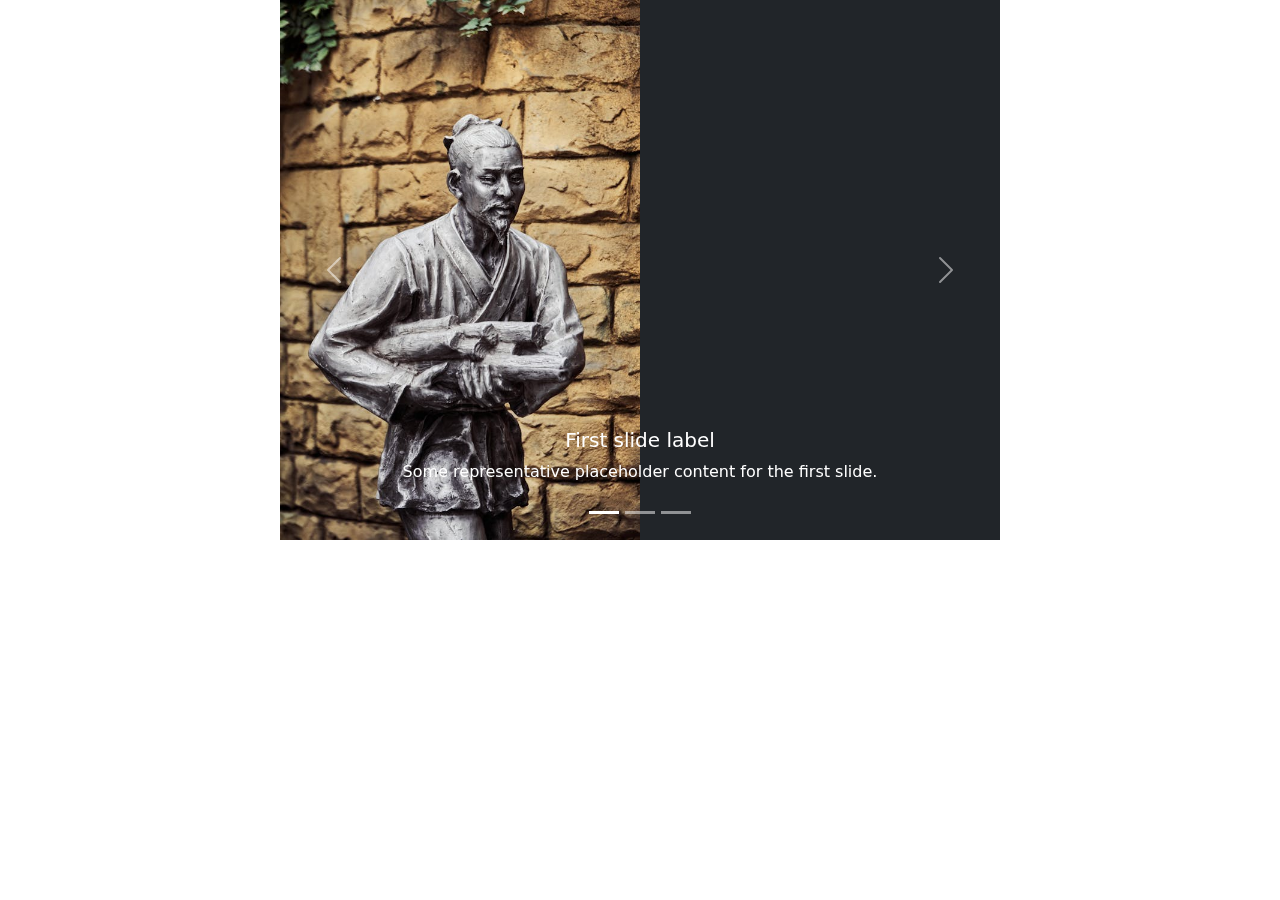
<file: modulo-3/algo extra/index.html>
<!DOCTYPE html>
<html lang="en">
<head>
    <meta charset="UTF-8">
    <meta name="viewport" content="width=device-width, initial-scale=1.0">
    <title>Um extra</title>
    <link href="https://cdn.jsdelivr.net/npm/bootstrap@5.3.3/dist/css/bootstrap.min.css" rel="stylesheet" integrity="sha384-QWTKZyjpPEjISv5WaRU9OFeRpok6YctnYmDr5pNlyT2bRjXh0JMhjY6hW+ALEwIH" crossorigin="anonymous">
</head>
<body style="display: flex;  justify-content: center; height: 100vh; ">
    <div style="height: 340px; max-height: 520; width: 720px; max-width: 1080;">
        <div id="carouselExampleCaptions" class="carousel slide bg-dark">
            <div class="carousel-indicators">
            <button type="button" data-bs-target="#carouselExampleCaptions" data-bs-slide-to="0" class="active" aria-current="true" aria-label="Slide 1"></button>
            <button type="button" data-bs-target="#carouselExampleCaptions" data-bs-slide-to="1" aria-label="Slide 2"></button>
            <button type="button" data-bs-target="#carouselExampleCaptions" data-bs-slide-to="2" aria-label="Slide 3"></button>
            </div>
            <div class="carousel-inner">
                <div class="carousel-item active">
                    <img src="./assets/img/image1.png" class="d-block w-50  " alt="...">
                    <div class="carousel-caption d-none d-md-block">
                    <h5>First slide label</h5>
                    <p>Some representative placeholder content for the first slide.</p>
                    </div>
                </div>
                <div class="carousel-item">
                    <img src="./assets/img/image2.png" class="d-block w-100" alt="...">
                    <div class="carousel-caption d-none d-md-block">
                    <h5>Second slide label</h5>
                    <p>Some representative placeholder content for the second slide.</p>
                    </div>
                </div>
                <div class="carousel-item">
                    <img src="./assets/img/image3.png" class="d-block w-100" alt="...">
                    <div class="carousel-caption d-none d-md-block">
                    <h5>Third slide label</h5>
                    <p>Some representative placeholder content for the third slide.</p>
                    </div>
                </div>
            </div>
            <button class="carousel-control-prev" type="button" data-bs-target="#carouselExampleCaptions" data-bs-slide="prev">
            <span class="carousel-control-prev-icon" aria-hidden="true"></span>
            <span class="visually-hidden">Previous</span>
            </button>
            <button class="carousel-control-next" type="button" data-bs-target="#carouselExampleCaptions" data-bs-slide="next">
            <span class="carousel-control-next-icon" aria-hidden="true"></span>
            <span class="visually-hidden">Next</span>
            </button>
        </div>
    </div>


    <script src="https://cdn.jsdelivr.net/npm/bootstrap@5.3.3/dist/js/bootstrap.bundle.min.js" integrity="sha384-YvpcrYf0tY3lHB60NNkmXc5s9fDVZLESaAA55NDzOxhy9GkcIdslK1eN7N6jIeHz" crossorigin="anonymous"></script>

</body>
</html>
</file>
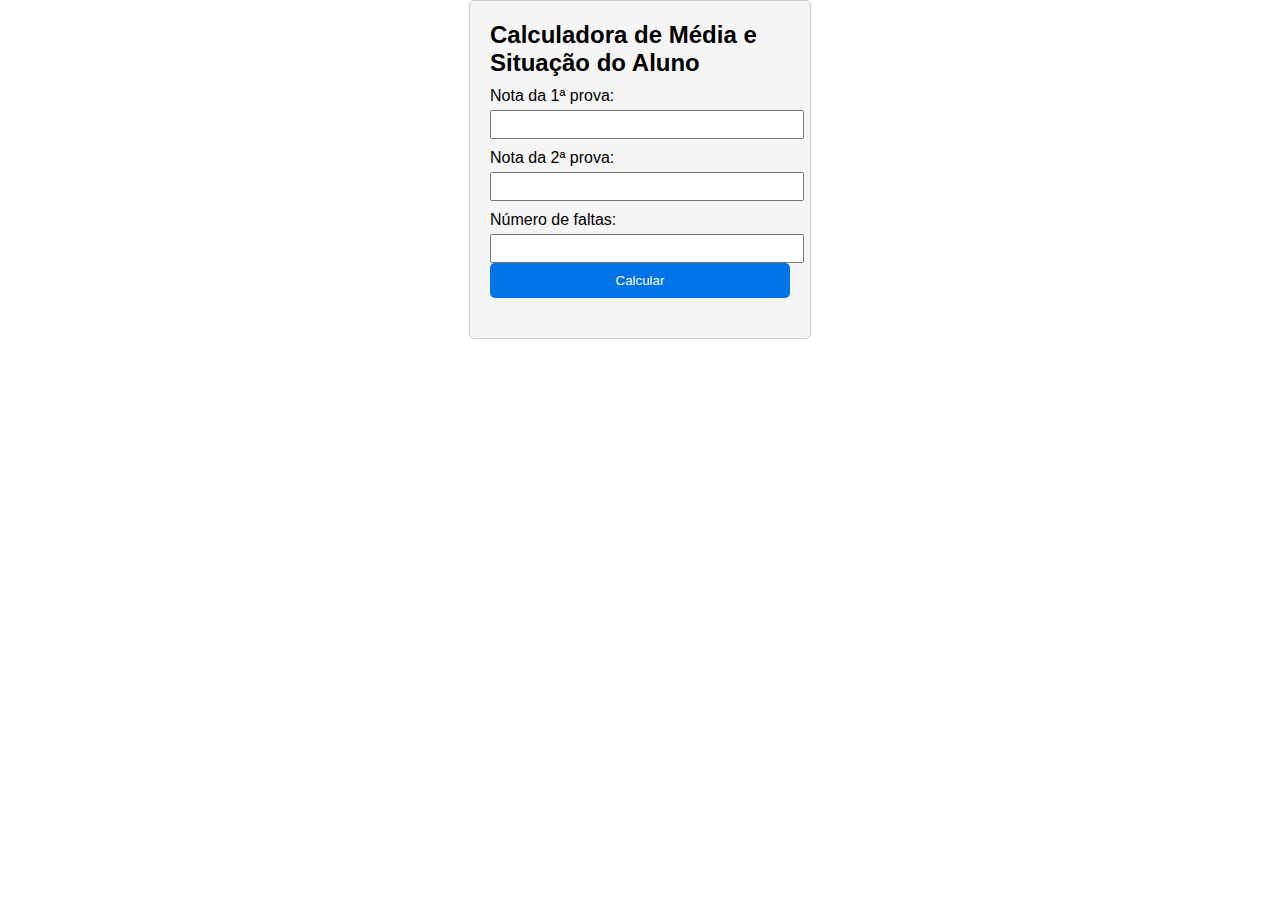
<file: modulo-2/ex1/ex1.html>
<!DOCTYPE html>
<html lang="pt-br">
  <head>
    <meta charset="UTF-8" />
    <meta name="viewport" content="width=device-width, initial-scale=1.0" />
    <title>Exercicio 1</title>
    <link rel="stylesheet" href="ex1.css" />
  </head>
  <body>
    <div class="container">
      <h2>Calculadora de Média e Situação do Aluno</h2>
      <form id="formulario">
        <label for="nota1">Nota da 1ª prova:</label>
        <input type="text" id="nota1" required />
        <label for="nota2">Nota da 2ª prova:</label>
        <input type="text" id="nota2" required />
        <label for="faltas">Número de faltas:</label>
        <input type="text" id="faltas" required />
        <button type="button" onclick="calcularMediaESituacao()">
          Calcular
        </button>
      </form>
      <div id="resultado"></div>
    </div>
  </body>
  <script src="ex1.js"></script>
</html>
</file>
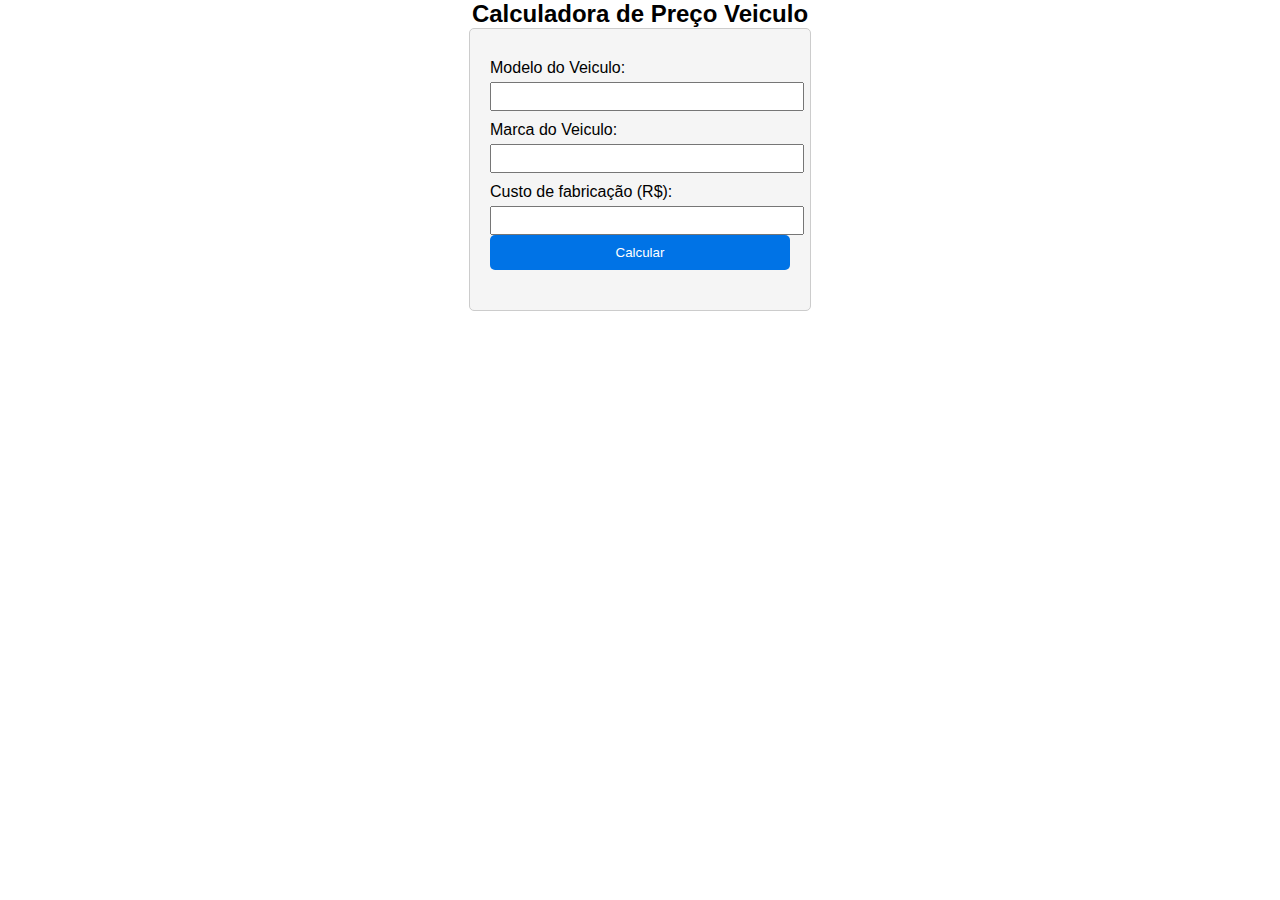
<file: modulo-2/ex2/ex2.html>
<!DOCTYPE html>
<html lang="pt-br">
<head>
    <meta charset="UTF-8">
    <meta name="viewport" content="width=device-width, initial-scale=1.0">
    <title>Exercicio 2</title>
    <script src="ex2.js"></script>
    <link rel="stylesheet" href="ex2.css">
</head>
<body>
    <h2>Calculadora de Preço Veiculo</h2>
    <form class="container">
        <label for="modelo">Modelo do Veiculo: </label>
        <input type="text" id="modelo" required> </br>

        <label for="marca">Marca do Veiculo: </label>
        <input type="text" id="marca" required> </br>

        <label for="custoFabricacao">Custo de fabricação (R$): </label>
        <input type="text" id="custoFabricacao" required> </br>

        <button type="button" onclick="carros()">Calcular</button>
        <div id="resultado"></div>
    </form>


    
</body>
</html>
</file>
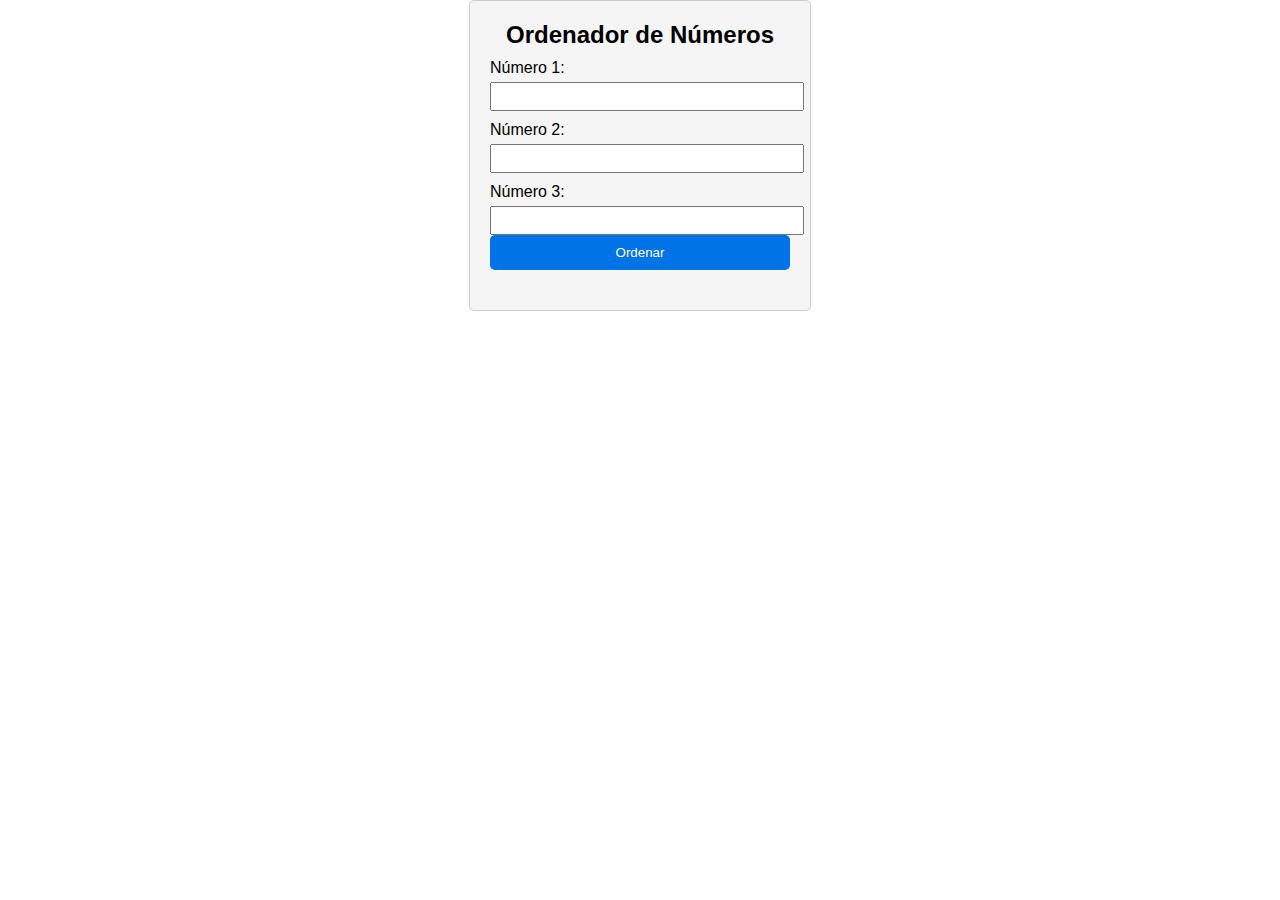
<file: modulo-2/ex3/ex3.html>
<!DOCTYPE html>
<html lang="pt-br">
  <head>
    <meta charset="UTF-8" />
    <meta name="viewport" content="width=device-width, initial-scale=1.0" />
    <title>Exercicio 3</title>
    <link rel="stylesheet" href="ex3.css" />
    <script src="ex3.js"></script>
  </head>
  <body>
    <div class="container">
        <h2>Ordenador de Números</h2>
        <form id="formulario">
            <label for="num1">Número 1: </label>
            <input type="text" id="num1" required>

            <label for="num2">Número 2: </label>
            <input type="text" id="num2" required>

            <label for="num3">Número 3: </label>
            <input type="text" id="num3" required>

            <button type="button" onclick="ordenarNumero()">Ordenar</button>
        </form>
        <div id="resultado">

        </div>
    </div>
  </body>
</html>
</file>
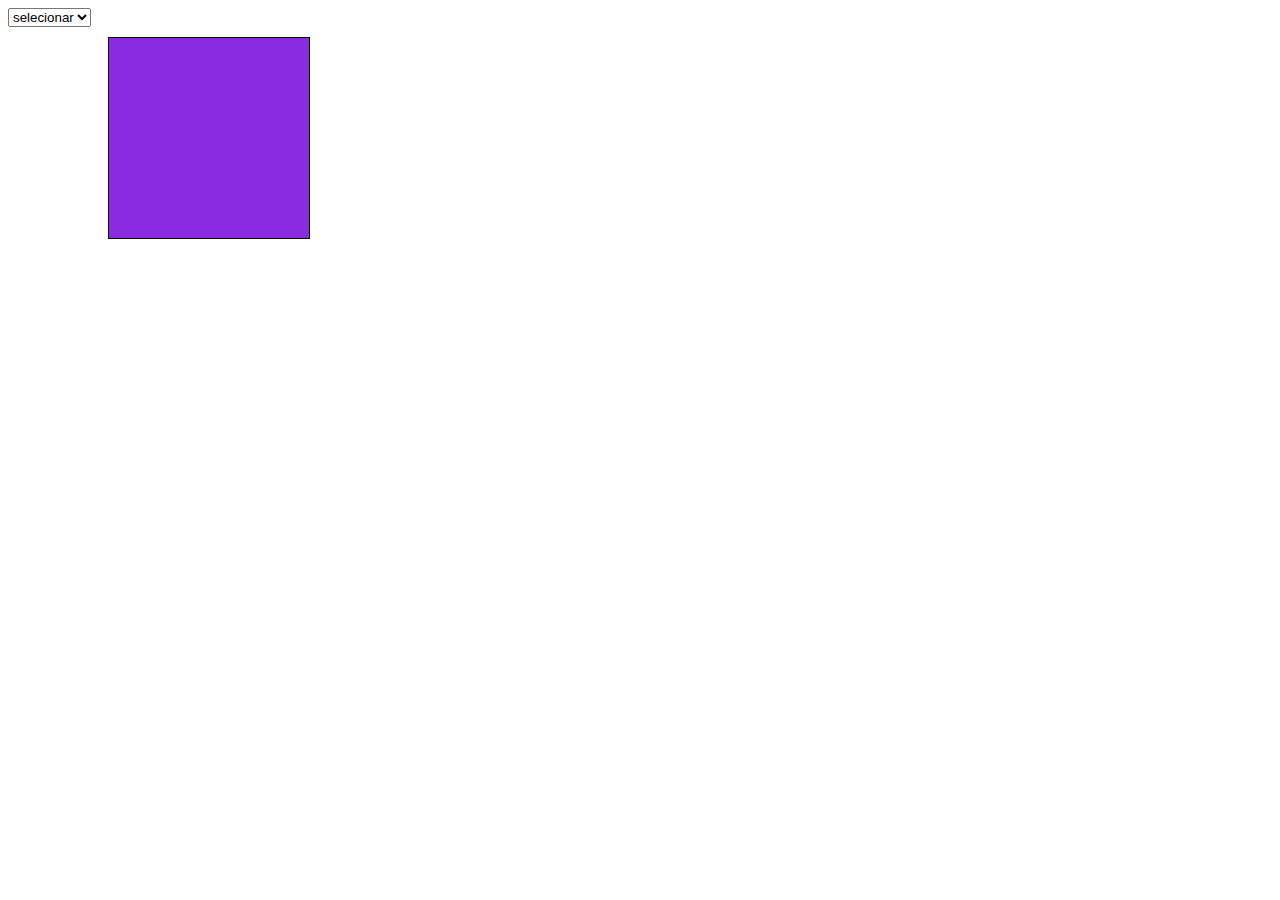
<file: modulo-3/ex1/ex1.html>
<!DOCTYPE html>
<html lang="pt-br">
<head>
    <meta charset="UTF-8">
    <meta name="viewport" content="width=device-width, initial-scale=1.0">
    <title>ex1</title>
</head>
<body>
    <select id="selecionarCor">
        <option value="" disabled selected>selecionar</option>
        <option value="pink">rosa</option>
        <option value="lightblue">azul claro</option>
        <option value="green">verde</option>
    </select>
    <div id="divCor" style="background-color: blueviolet; width: 200px; height: 200px; border: 1px solid; margin: 10px 2px 0px 100px;"></div>
    <script >

        const corSelecionada = document.getElementById("selecionarCor");
        const divCor = document.getElementById("divCor");

        corSelecionada.addEventListener('change', () => {
            divCor.style.backgroundColor = corSelecionada.value
        })
    </script>
</body>
</html>
</file>
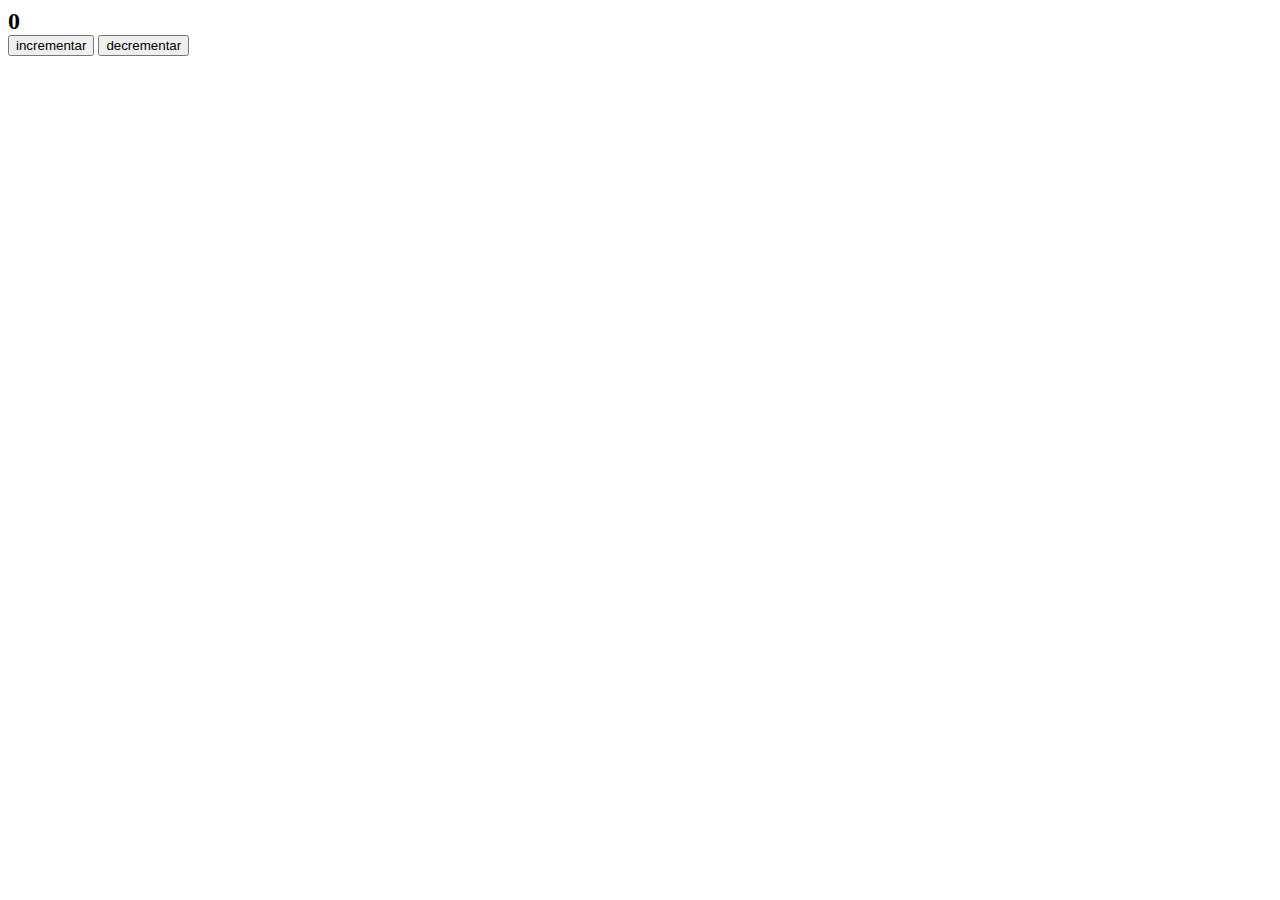
<file: modulo-3/ex2/ex2.html>
<!DOCTYPE html>
<html lang="pt-br">
<head>
    <meta charset="UTF-8">
    <meta name="viewport" content="width=device-width, initial-scale=1.0">
    <title>ex2</title>
</head>

<body>
    <div id="num" style="font-size: 24px; font-weight: bold;">0</div>
    <button id="incrementar">incrementar</button>
    <button id="decrementar">decrementar</button>

    <script>
        let cont = 0
        const numD = document.getElementById("num")
        
        function verificador(){
            numD.textContent = cont
            numD.style.color = cont %2 === 0 ? 'blue' : 'green'
        }

        document.getElementById('incrementar').addEventListener('click', () =>{
            cont++
            verificador()
        })

        document.getElementById('decrementar').addEventListener('click', () =>{
            cont--
            verificador()
        })
        
    </script>
</body>
</html>
</file>
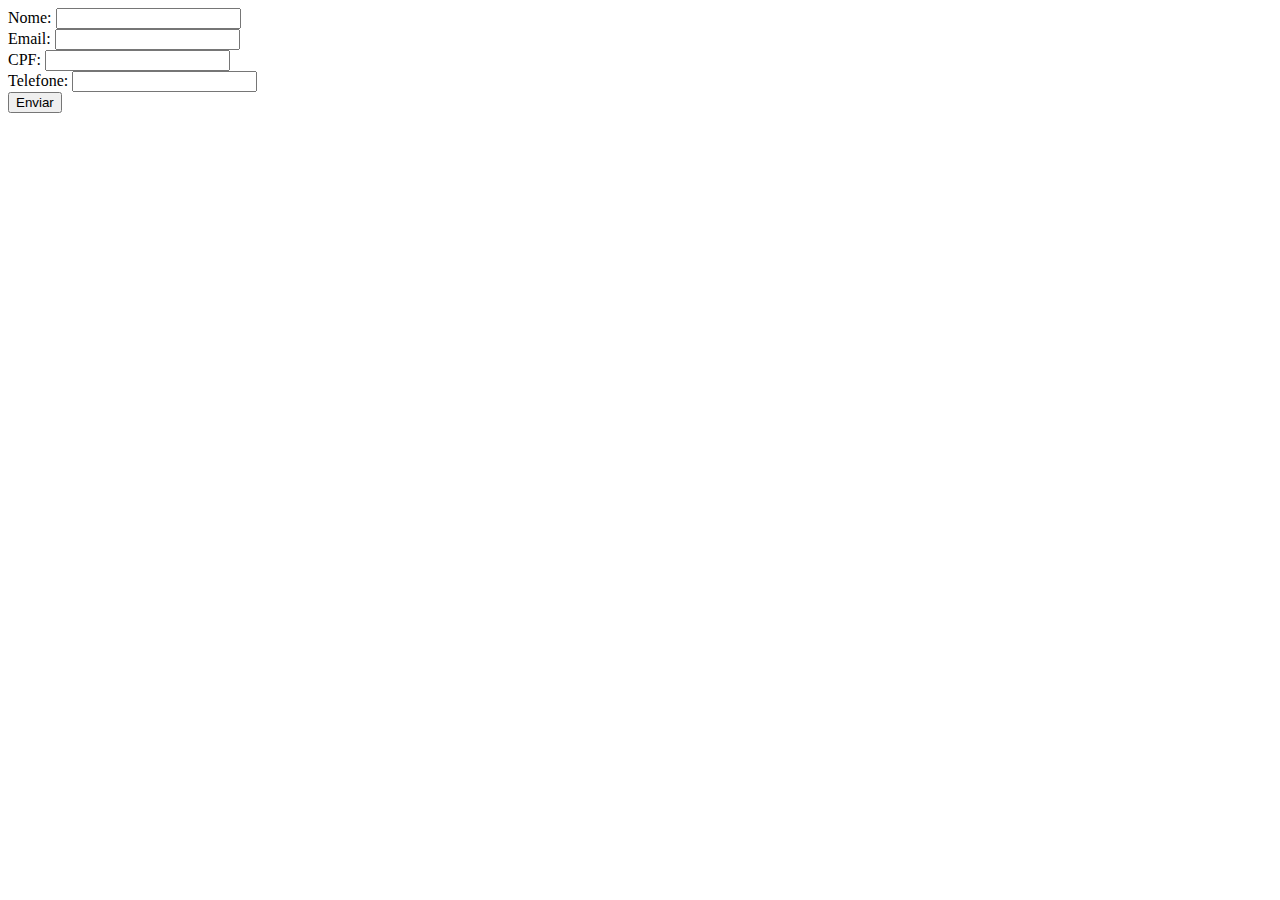
<file: modulo-3/ex4/ex4.html>
<!DOCTYPE html>
<html lang="en">
<head>
    <meta charset="UTF-8">
    <meta name="viewport" content="width=device-width, initial-scale=1.0">
    <title>ex4</title>
</head>
<body>
    <form id="formu">
        <label for="nome">Nome:</label>
        <input type="text" id="nome" required><br>

        <label for="email">Email:</label>
        <input type="email" id="email" required><br>

        <label for="cpf">CPF:</label>
        <input type="text" id="cpf" maxlength="11" minlength="11" required></input><br>

        <label for="telefone">Telefone:</label>
        <input type="tel" id="telefone" maxlength="9" minlength="8" required><br>
     

        <button type="button" id="enviar">Enviar</button>
    </form>
    <span id="resultado" style="color: red;"></span>

    <script>
        document.getElementById('enviar').addEventListener('click', () => {
            let nome = document.getElementById('nome').value.trim()
            let email = document.getElementById('email').value.trim()
            let cpf = document.getElementById('cpf').value.trim()
            let telefone = document.getElementById('telefone').value.trim()
            const resultado = document.getElementById('resultado')
            
            let err = ''

            if( nome.split(' ').length < 2) err += 'Nome inválido. '
            if( !email.includes('@')) err += 'Email inválido. '
            if( cpf.length != 11) err += 'CPF inválido. '
            if( telefone.length < 8 || telefone.length > 9) err += 'Telefone inválido. '

            resultado.innerHTML = err || 'Dados enviados com sucesso.'
            setTimeout(() => {
                document.getElementById('resultado').innerHTML = ''
            }, 5000)
        })
    </script>
</body>
</html>
</file>
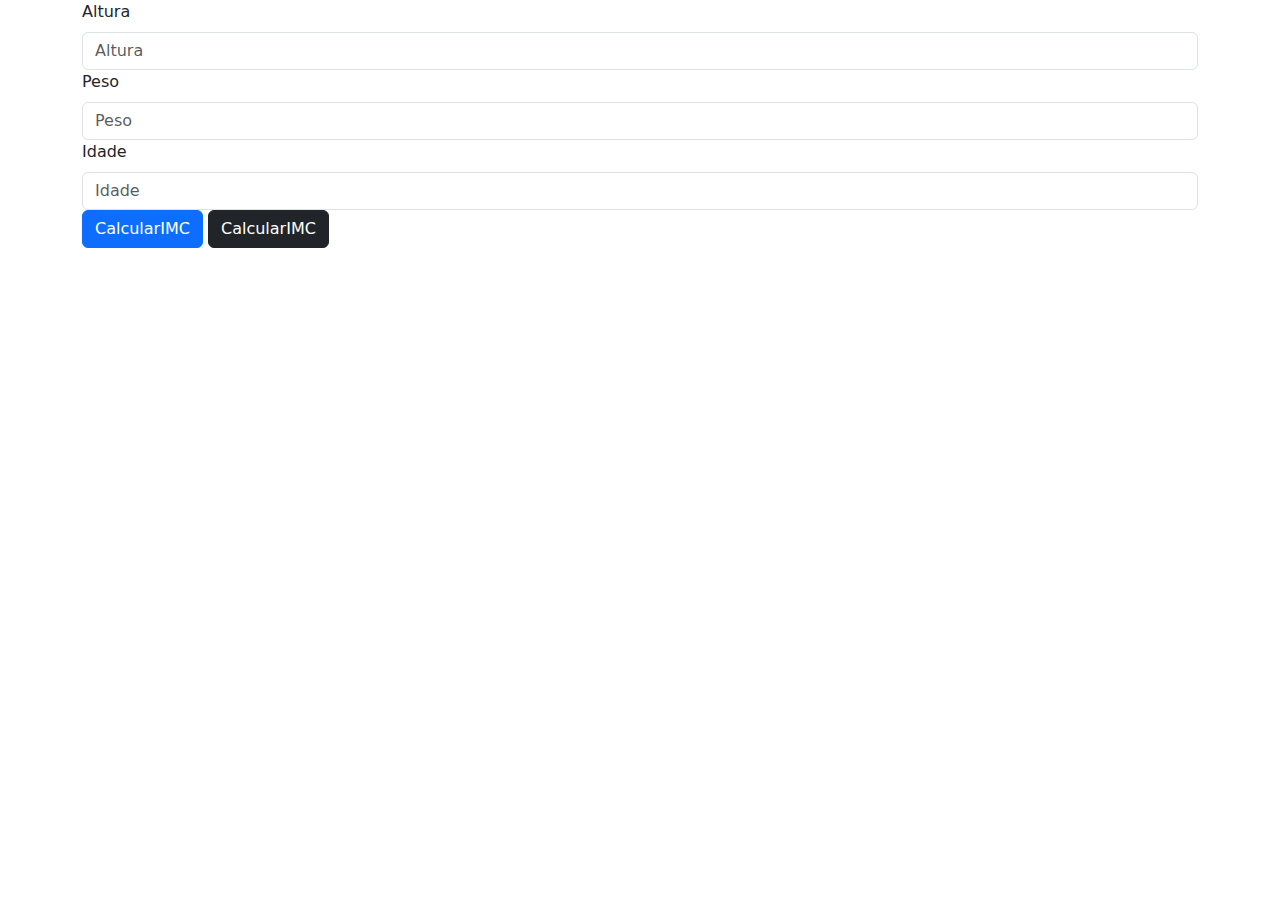
<file: modulo-2/list2/ex1/ex1.html>
<!DOCTYPE html>
<html lang="en">
<head>
    <meta charset="UTF-8">
    <meta name="viewport" content="width=device-width, initial-scale=1.0">
    <title>Exercicio 1</title>
    <link href="https://cdn.jsdelivr.net/npm/bootstrap@5.3.3/dist/css/bootstrap.min.css" rel="stylesheet" integrity="sha384-QWTKZyjpPEjISv5WaRU9OFeRpok6YctnYmDr5pNlyT2bRjXh0JMhjY6hW+ALEwIH" crossorigin="anonymous">
</head>
<body>
    <div class="container">
        
            <label for="altura" class="form-label">Altura</label>
            <input type="text"  id="altura" class="form-control" placeholder="Altura"></input>
            <label for="altura" class="form-label" >Peso</label>
            <input type="text" id="peso" class="form-control" placeholder="Peso"></input>
            <label for="altura" class="form-label" >Idade</label>
            <input type="text" id="idade" class="form-control" placeholder="Idade"></input>
            <button class="btn btn-primary" onclick="calcularIMC()">CalcularIMC</button>
            <button class="btn btn-dark" onclick="situacao(calcularIMC())">CalcularIMC</button>
    
        <span id="resultado"></span>
    </div>
    <script src="js.js"></script>
    <script src="https://cdn.jsdelivr.net/npm/bootstrap@5.3.3/dist/js/bootstrap.bundle.min.js" integrity="sha384-YvpcrYf0tY3lHB60NNkmXc5s9fDVZLESaAA55NDzOxhy9GkcIdslK1eN7N6jIeHz" crossorigin="anonymous"></script>
</body>
</html>
</file>
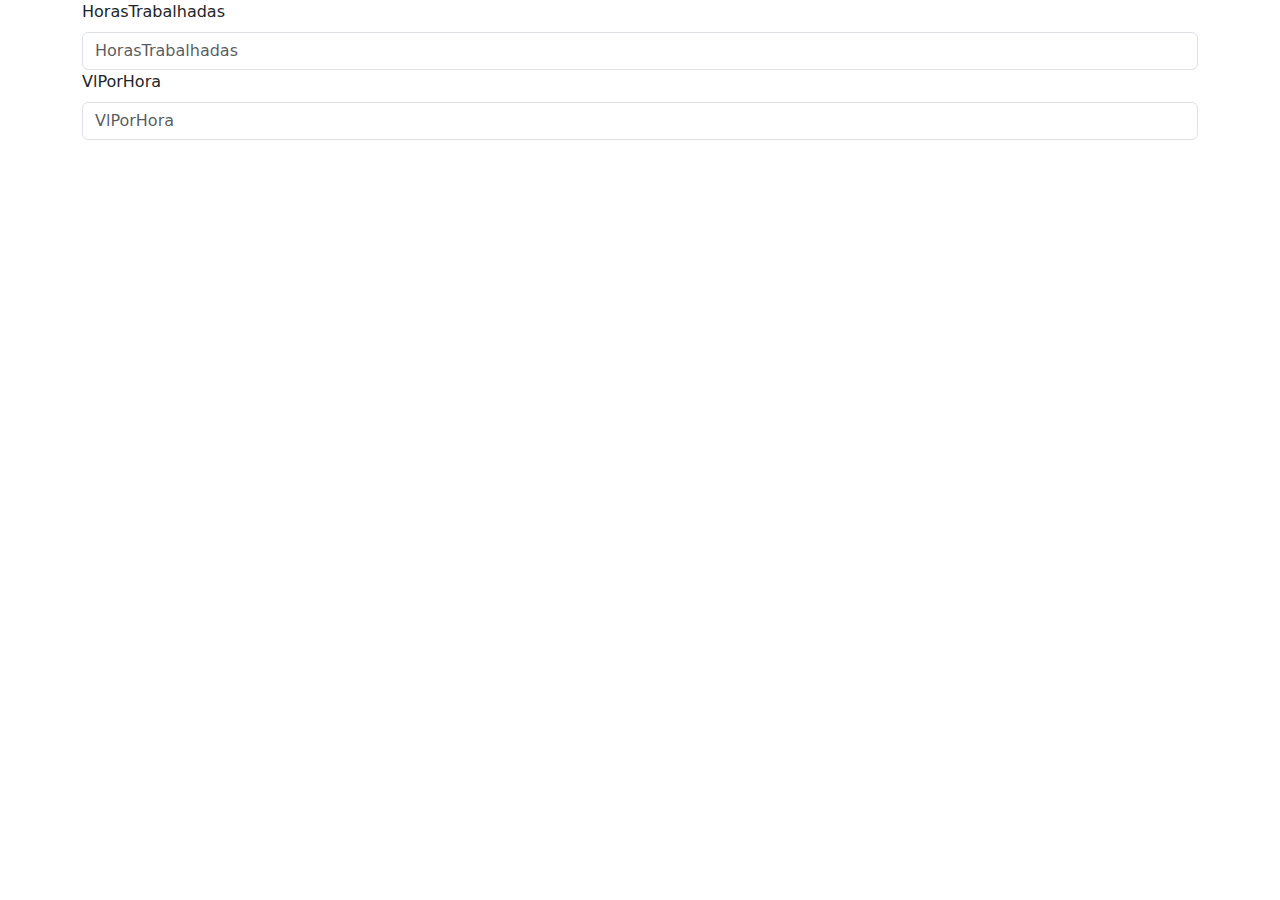
<file: modulo-2/list2/ex2/ex2.html>
<!DOCTYPE html>
<html lang="en">
<head>
    <meta charset="UTF-8">
    <meta name="viewport" content="width=device-width, initial-scale=1.0">
    <title>Exercicio 2</title>
    <link href="https://cdn.jsdelivr.net/npm/bootstrap@5.3.3/dist/css/bootstrap.min.css" rel="stylesheet" integrity="sha384-QWTKZyjpPEjISv5WaRU9OFeRpok6YctnYmDr5pNlyT2bRjXh0JMhjY6hW+ALEwIH" crossorigin="anonymous">
</head>
<body>
    <div class="container">
        
            <label for="HorasTrabalhadas" class="form-label">HorasTrabalhadas</label>
            <input type="text"  id="HorasTrabalhadas" class="form-control" placeholder="HorasTrabalhadas"></input>
            <label for="VlPorHora" class="form-label" >VlPorHora</label>
            <input type="text" id="VlPorHora" class="form-control" placeholder="VlPorHora" onchange="calcularSalario()"></input>    
        <span id="resultado"></span>
    </div>
    <script src="js.js"></script>
    <script src="https://cdn.jsdelivr.net/npm/bootstrap@5.3.3/dist/js/bootstrap.bundle.min.js" integrity="sha384-YvpcrYf0tY3lHB60NNkmXc5s9fDVZLESaAA55NDzOxhy9GkcIdslK1eN7N6jIeHz" crossorigin="anonymous"></script>
</body>
</html>
</file>
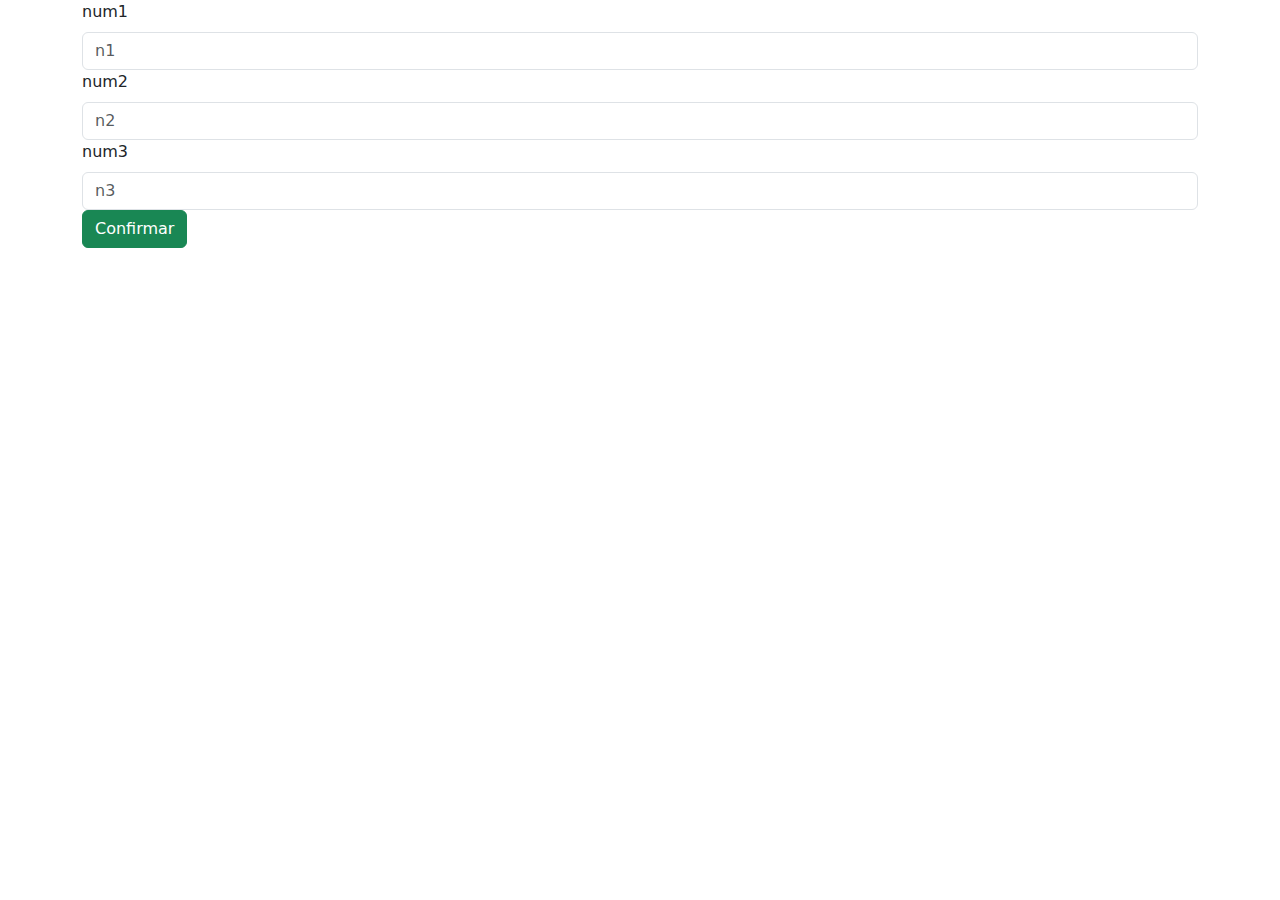
<file: modulo-2/list2/ex3/ex3.html>
<!DOCTYPE html>
<html lang="pt-br">
<head>
    <meta charset="UTF-8">
    <meta name="viewport" content="width=device-width, initial-scale=1.0">
    <title>Exercicio 3</title>
    <link href="https://cdn.jsdelivr.net/npm/bootstrap@5.3.3/dist/css/bootstrap.min.css" rel="stylesheet" integrity="sha384-QWTKZyjpPEjISv5WaRU9OFeRpok6YctnYmDr5pNlyT2bRjXh0JMhjY6hW+ALEwIH" crossorigin="anonymous">
</head>
<body>
    <div class="container">
        
            <label for="num1" class="form-label">num1</label>
            <input type="text"  id="n1" class="form-control" placeholder="n1"></input>
            <label for="num2" class="form-label" >num2</label>
            <input type="text" id="n2" class="form-control" placeholder="n2"></input>
            <label for="num3" class="form-label" >num3</label>
            <input type="text" id="n3" class="form-control" placeholder="n3"></input>
            <button class="btn btn-success" onclick="calcularMediano()">Confirmar</button>
            <span id="resultado"></span>
    </div>
    <script src="js.js"></script>
    <script src="https://cdn.jsdelivr.net/npm/bootstrap@5.3.3/dist/js/bootstrap.bundle.min.js" integrity="sha384-YvpcrYf0tY3lHB60NNkmXc5s9fDVZLESaAA55NDzOxhy9GkcIdslK1eN7N6jIeHz" crossorigin="anonymous"></script>
</body>
</html>
</file>
<file: modulo-2/ex1/ex1.css>
*{
    font-family: Arial, sans-serif;
    margin: 0;
    padding: 0;
}

.container {
    width: 300px;
    margin: 0 auto;
    padding: 20px;
    border: 1px solid #ccc;
    border-radius: 5px;
    background-color: #f5f5f5;
}

label {
    display: block;
    margin-top: 10px;
}

input[type="text"] {
    width: 100%;
    padding: 5px;
    margin-top: 5px;
}

button {
    display: block;
    width: 100%;
    padding: 10px;
    background-color: #0073e6;
    color: #fff;
    border: none;
    border-radius: 5px;
    cursor: pointer;
}

button:hover {
    background-color: #0055b3;
}

#resultado {
    margin-top: 20px;
}
</file>
<file: modulo-2/ex2/ex2.css>
*{
    font-family: Arial, sans-serif;
    margin: 0;
    padding: 0;
}
 h2{
    text-align: center;
 }
.container {
    width: 300px;
    margin: 0 auto;
    padding: 20px;
    border: 1px solid #ccc;
    border-radius: 5px;
    background-color: #f5f5f5;
}

label {
    display: block;
    margin-top: 10px;
}

input[type="text"] {
    width: 100%;
    padding: 5px;
    margin-top: 5px;
}

button {
    display: block;
    width: 100%;
    padding: 10px;
    background-color: #0073e6;
    color: #fff;
    border: none;
    border-radius: 5px;
    cursor: pointer;
}

button:hover {
    background-color: #0055b3;
}

#resultado {
    margin-top: 20px;
}
</file>
<file: modulo-2/ex3/ex3.css>
* {
  font-family: Arial, sans-serif;
  margin: 0;
  padding: 0;
}
h2 {
  text-align: center;
}
.container {
  width: 300px;
  margin: 0 auto;
  padding: 20px;
  border: 1px solid #ccc;
  border-radius: 5px;
  background-color: #f5f5f5;
}

label {
  display: block;
  margin-top: 10px;
}

input[type="text"] {
  width: 100%;
  padding: 5px;
  margin-top: 5px;
}

button {
  display: block;
  width: 100%;
  padding: 10px;
  background-color: #0073e6;
  color: #fff;
  border: none;
  border-radius: 5px;
  cursor: pointer;
}

button:hover {
  background-color: #0055b3;
}

#resultado {
  margin-top: 20px;
}
</file>
